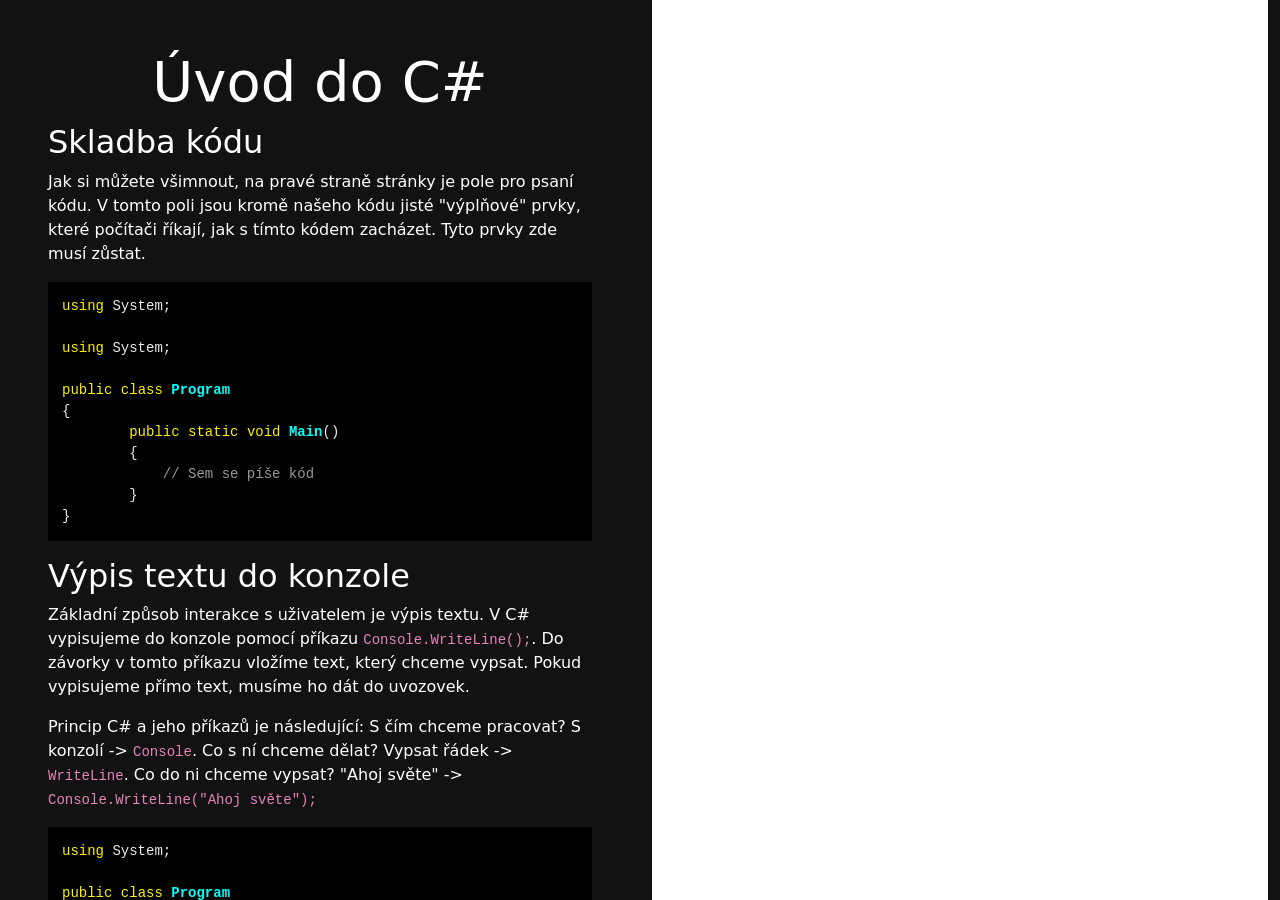
<file: code/index.html>
<!DOCTYPE html>
<html lang='cs' data-bs-theme="dark">

<head>
    <title>DDM - Filip Komárek</title>
    <link rel="icon" type="image/x-icon" href="./favicon.ico">
    <meta charset='utf-8'>
</head>
<!-- CSS a JavaScript -->
<link href="https://cdn.jsdelivr.net/npm/bootstrap@5.3.0/dist/css/bootstrap.min.css" rel="stylesheet"
    integrity="sha384-9ndCyUaIbzAi2FUVXJi0CjmCapSmO7SnpJef0486qhLnuZ2cdeRhO02iuK6FUUVM" crossorigin="anonymous">
<script src="https://cdn.jsdelivr.net/npm/bootstrap@5.3.0/dist/js/bootstrap.bundle.min.js"
    integrity="sha384-geWF76RCwLtnZ8qwWowPQNguL3RmwHVBC9FhGdlKrxdiJJigb/j/68SIy3Te4Bkz"
    crossorigin="anonymous"></script>
<link rel="stylesheet" type="text/css" href="../main.css">

<!-- highlight.js -->
<link rel="stylesheet" href="/css/highlight/styles/xt256.css">
<script src="/css/highlight/highlight.min.js"></script>
<script>hljs.highlightAll();</script>

<body>

    <!-- Support pro mobilní menu -->
    <meta name="viewport" content="width=device-width, initial-scale=1">

    <div class="container-fluid vh-100">
        <div class="row h-100">

            <div class="col-md-6 overflow-auto h-100 p-5">
                <div class="text-center">
                    <h1 class="display-4"><b>Úvod do C#</b></h1>
                </div>

                <h2>Skladba kódu</h2>

                <p>
                    Jak si můžete všimnout, na pravé straně stránky je pole pro psaní kódu. V tomto poli jsou kromě
                    našeho
                    kódu jisté "výplňové" prvky, které počítači říkají, jak s tímto kódem zacházet. Tyto prvky zde musí
                    zůstat.
                </p>
                <pre><code class="language-csharp">using System;
					
using System;
					
public class Program
{
	public static void Main()
	{
	    // Sem se píše kód
	}
}</code></pre>



                <h2>Výpis textu do konzole</h2>

                <p>
                    Základní způsob interakce s uživatelem je výpis textu. V C# vypisujeme do konzole pomocí příkazu
                    <code>Console.WriteLine();</code>. Do závorky v tomto příkazu vložíme text, který chceme vypsat.
                    Pokud vypisujeme přímo text, musíme ho dát do uvozovek.
                </p>

                <p>
                    Princip C# a jeho příkazů je následující: S čím chceme pracovat? S konzolí -> <code>Console</code>.
                    Co s ní chceme dělat? Vypsat řádek -> <code>WriteLine</code>. Co do ni chceme vypsat? "Ahoj světe"
                    -> <code>Console.WriteLine("Ahoj světe");</code>
                </p>


                <pre><code class="language-csharp">using System;
					
public class Program
{
	public static void Main()
	{
            // Sem se píše kód
            Console.WriteLine("Ahoj světe");
	}
}</code></pre>

                <h3>Matematika</h3>

                <p>
                    Počítač, už podle názvu, počítá. Funguje to i v našem případě. Do <code>Console.WriteLine</code>
                    můžeme místo textu napsat příklad. Ten se píše bez uvozovek. Kdybychom ho psali s uvozovkami,
                    počítač by se k němu choval jako k textu. A zase obráceně, kdybychom text dali bez uvozovek, tak by
                    se ho počítač snažil počítat, což s textem běžně nejde.
                </p>

                <pre><code class="language-csharp">using System;
					
public class Program
{
	public static void Main()
	{
            // Sem se píše kód
            Console.WriteLine(3+7);
	}
}</code></pre>

                <h2>Proměnné</h2>

                <p>
                    Abychom mohli s texty a s čísli lépe pracovat, existují tzv. proměnné. Proměnné mají více typů a
                    můžeme
                    do nich ukládat např. text nebo číslo. Text se ukládá do proměnné typu <code>string</code>, číslo se
                    ukládá do proměnné typu <code>double</code>. Na tyto proměnné se pak můžeme odkazovat v jiných
                    funkcích,
                    např. v <code>Console.WriteLine</code>.
                    Každá proměnná musí mít svoje jméno, pomocí kterého se na ni můžeme odkazovat.
                </p>

                <pre><code class="language-csharp">using System;
					
public class Program
{
	public static void Main()
	{
            // Sem se píše kód
            double cislo1 = 8;
            double cislo2 = 4;

            string textik = "Toto je text";

            Console.WriteLine(textik);
            Console.WriteLine(cislo1 + cislo2);

            double cislo3 = cislo1 + cislo2;

            Console.WriteLine(textik);
            Console.WriteLine(cislo3);
	}
}</code></pre>

                <h2>Podmínky</h2>

                <p>
                    Občas chceme spustit nějakou část programu pouze za nějakých podmínek. Pro toto můžeme použít
                    <code>if</code>, <code>else</code>, případně jejich kombinaci. Do kulatých závorek píšeme podmínku,
                    do vlnitých závorek píšeme, co se stane, pokud je podmínka splněna.
                </p>

                <p>
                    Zkuste si v následujícím programu nastavit různá čísla jako <code>cislo</code> a zkuste, co se
                    stane.
                </p>

                <pre><code class="language-csharp">using System;
					
public class Program
{
	public static void Main()
	{
            // Sem se p&iacute;&scaron;e k&oacute;d
            double cislo = 8;

            if (cislo == 8) {
                Console.WriteLine(&quot;Č&iacute;slo je osm&quot;);
            }
            else if (cislo &lt; 8) {
                Console.WriteLine(&quot;Č&iacute;sle je men&scaron;&iacute; než osm&quot;);
            }
            else {
                Console.WriteLine(&quot;Č&iacute;slo je vět&scaron;&iacute; než osm&quot;);
            }
	}
}</code></pre>

                <h2>Vstup od uživatele</h2>

                <p>
                    Když píšeme nějaký program, tak se nám dost často hodí, aby si mohl nějak povídat s uživatelem.
                    Znovu k tomu používáme konzoli, akorát tentokrát čteme řádek -> <code>Console.ReadLine()</code>.
                    Tento kód přečte, co mu uživatel napíše. Je důležité, že i když uživatel napíše číslo, tak se uloží
                    jako text = <code>string</code>.
                </p>

                <pre><code class="language-csharp">using System;
					
public class Program
{
	public static void Main()
	{
            string vstup = Console.ReadLine();
            Console.Write("Napsali jste: ");
            Console.WriteLine(vstup);

            if (vstup == "ahoj") {
                Console.WriteLine("Zdravím!");
            }
            else {
                Console.WriteLine("Proč jsi mě nepozdravil? :(");
            }
	}
}</code></pre>

                <p>
                    Pokud s tím, co nám uživatel pošle, chceme pracovat jako s číslem, musíme si to převést. K tomu nám
                    pomůže příkaz <code>Convert</code>.
                </p>

                <pre><code class="language-csharp">using System;
					
public class Program
{
	public static void Main()
	{
            Console.Write(&quot;Zadej č&iacute;slo men&scaron;&iacute; než 30: &quot;);
            string vstup = Console.ReadLine();
            double cislo = Convert.ToDouble(vstup);

            if (cislo &gt;= 30) {
                Console.WriteLine(&quot;Č&iacute;slo nen&iacute; men&scaron;&iacute; než 30&quot;);
            }
            else {
                Console.Write(&quot;Tvoje č&iacute;slo vět&scaron;&iacute; o 5: &quot;);
                Console.WriteLine(cislo + 5);
            }
	}
}</code></pre>

                <h1>Úkol</h1>

                <p>
                    Tímto jste se naučili vše potřebné pro vytvoření jednoduché kalkulačky. Zkuste si to. Nebojte se
                    říct si o pomoc.
                </p>

            </div>

            <div class="col-md-6 d-flex align-items-center justify-content-center">
                <iframe width="100%" height="100%" src="https://dotnetfiddle.net/Widget/8TK2wI"
                    frameborder="0"></iframe>
            </div>

        </div>
    </div>

</body>

</html>
</file>
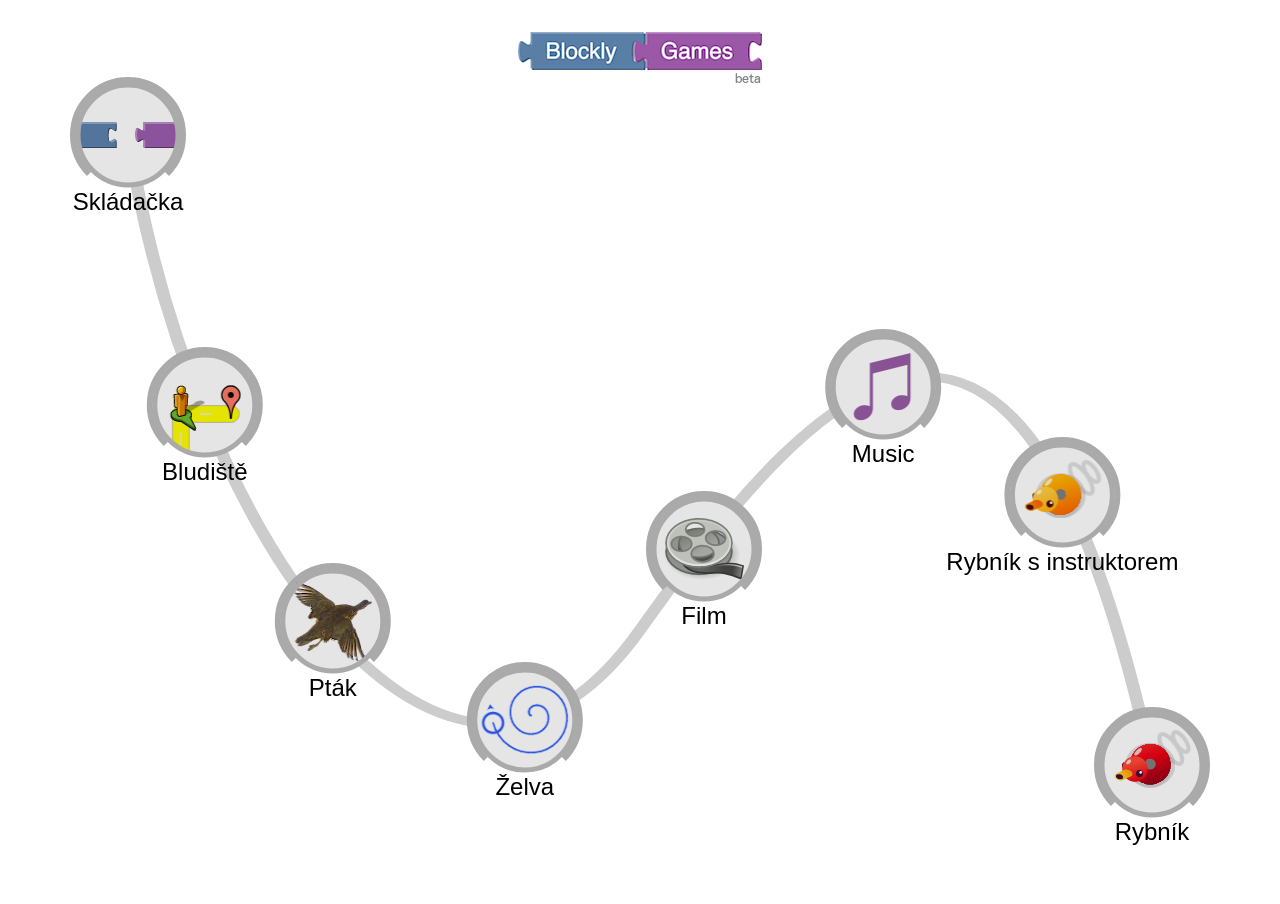
<file: 1/cs/index.html>
<!DOCTYPE html>
<html>
<head>
  <meta charset="utf-8">
  <meta name="google" value="notranslate">
  <meta name="viewport" content="target-densitydpi=device-dpi, width=device-width, initial-scale=1.0, user-scalable=no">
  <meta name="description" content="Games for tomorrow's programmers.">
  <title>Blockly Games</title>
  <link rel="stylesheet" href="common/common.css">
  <link rel="stylesheet" href="index/style.css">
  <script src="common/boot.js"></script>
</head>
<body>
</body>
</html>
</file>
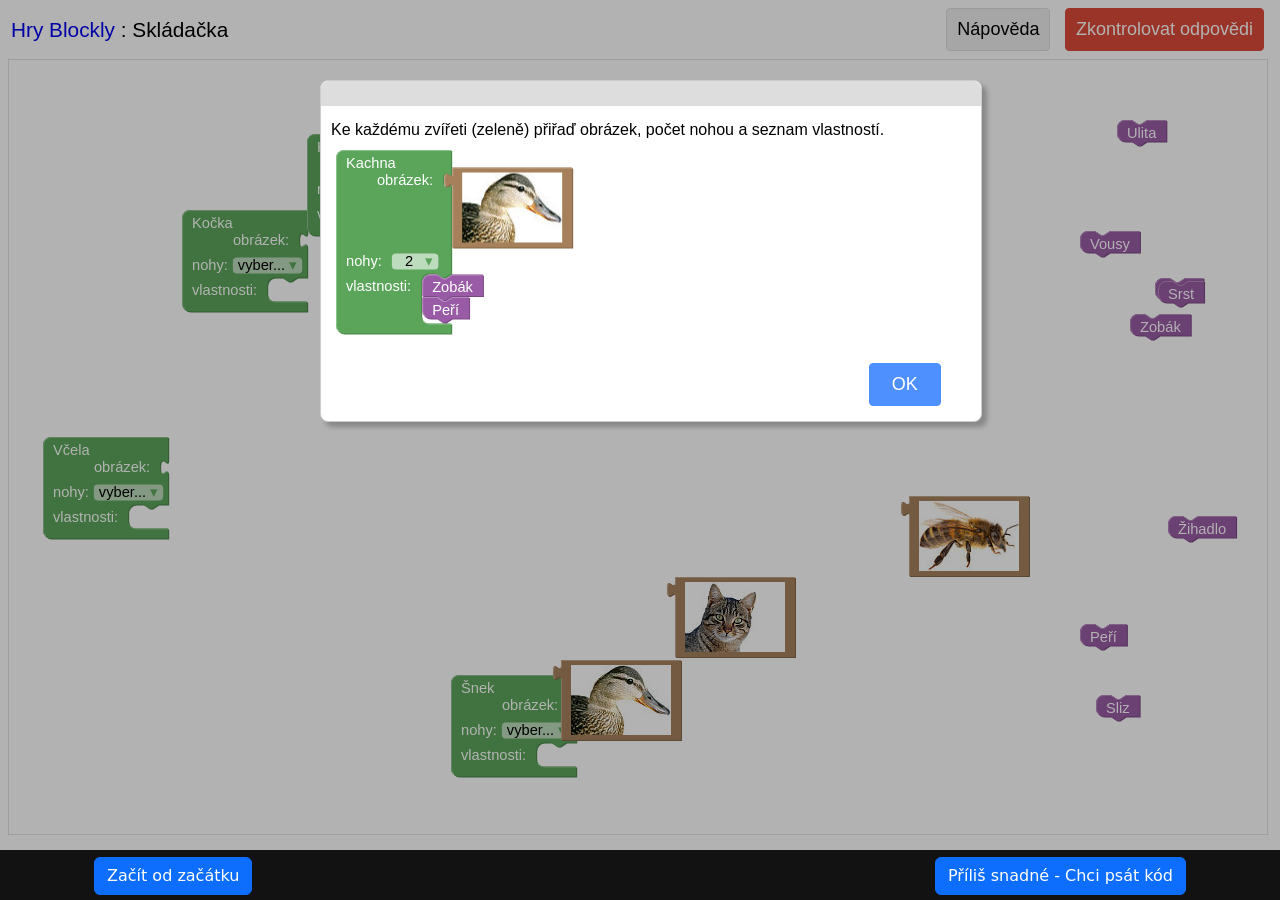
<file: blockly.html>
<!DOCTYPE html>
<html lang='cs' data-bs-theme="dark">

<head>
    <title>DDM - Filip Komárek</title>
    <link rel="icon" type="image/x-icon" href="./favicon.ico">
    <meta charset='utf-8'>
</head>
<!-- CSS a JavaScript -->
<link href="https://cdn.jsdelivr.net/npm/bootstrap@5.3.0/dist/css/bootstrap.min.css" rel="stylesheet"
    integrity="sha384-9ndCyUaIbzAi2FUVXJi0CjmCapSmO7SnpJef0486qhLnuZ2cdeRhO02iuK6FUUVM" crossorigin="anonymous">
<script src="https://cdn.jsdelivr.net/npm/bootstrap@5.3.0/dist/js/bootstrap.bundle.min.js"
    integrity="sha384-geWF76RCwLtnZ8qwWowPQNguL3RmwHVBC9FhGdlKrxdiJJigb/j/68SIy3Te4Bkz"
    crossorigin="anonymous"></script>
<link rel="stylesheet" type="text/css" href="./main.css">

<body>

    <!-- Support pro mobilní menu -->
    <meta name="viewport" content="width=device-width, initial-scale=1">

    <iframe src="./blockly/cs/puzzle.html?lang=cs" id="workspace"></iframe>

    <div class="container">

        <div class="container text-center">
            <div class="row">
                <div class="col-auto me-auto">
                    <a class="btn btn-primary" href="/erase.html" role="button">Začít od začátku</a>
                </div>
                <div class="col-auto">
                    <a class="btn btn-primary" href="/code/index.html" role="button">Příliš snadné - Chci psát kód</a>
                </div>

            </div>
        </div>

    </div>

</body>

</html>
</file>
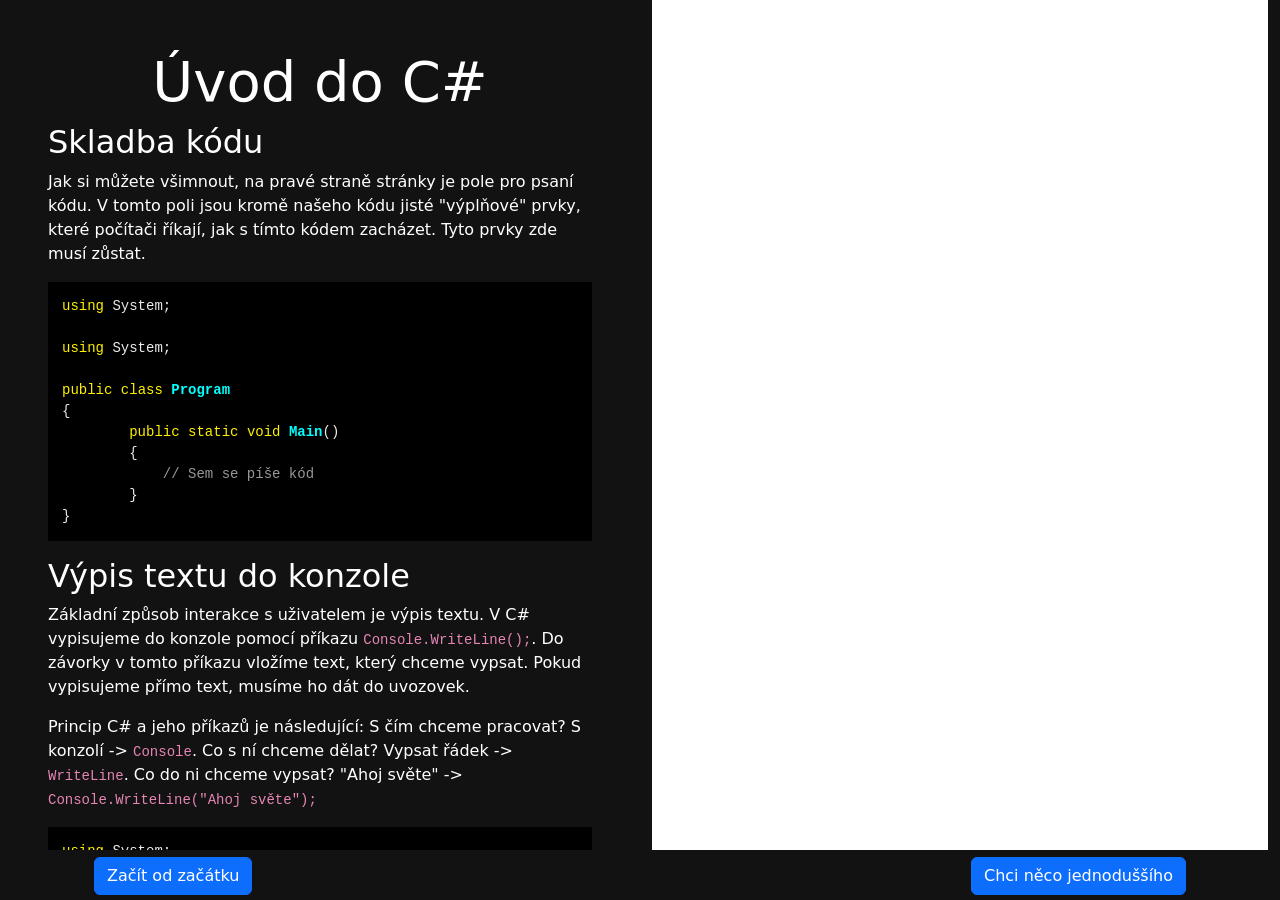
<file: code.html>
<!DOCTYPE html>
<html lang='cs' data-bs-theme="dark">

<head>
    <title>DDM - Filip Komárek</title>
    <link rel="icon" type="image/x-icon" href="./favicon.ico">
    <meta charset='utf-8'>
</head>
<!-- CSS a JavaScript -->
<link href="https://cdn.jsdelivr.net/npm/bootstrap@5.3.0/dist/css/bootstrap.min.css" rel="stylesheet"
    integrity="sha384-9ndCyUaIbzAi2FUVXJi0CjmCapSmO7SnpJef0486qhLnuZ2cdeRhO02iuK6FUUVM" crossorigin="anonymous">
<script src="https://cdn.jsdelivr.net/npm/bootstrap@5.3.0/dist/js/bootstrap.bundle.min.js"
    integrity="sha384-geWF76RCwLtnZ8qwWowPQNguL3RmwHVBC9FhGdlKrxdiJJigb/j/68SIy3Te4Bkz"
    crossorigin="anonymous"></script>
<link rel="stylesheet" type="text/css" href="./main.css">

<body>

    <!-- Support pro mobilní menu -->
    <meta name="viewport" content="width=device-width, initial-scale=1">

    <iframe src="/code/index.html" id="workspace"></iframe>

    <div class="container">

        <div class="container text-center">
            <div class="row">
                <div class="col-auto me-auto">
                    <a class="btn btn-primary" href="/erase.html" role="button">Začít od začátku</a>
                </div>
                <div class="col-auto">
                    <a class="btn btn-primary" href="/blockly.html" role="button">Chci něco jednoduššího</a>
                </div>

            </div>
        </div>

    </div>

</body>

</html>
</file>
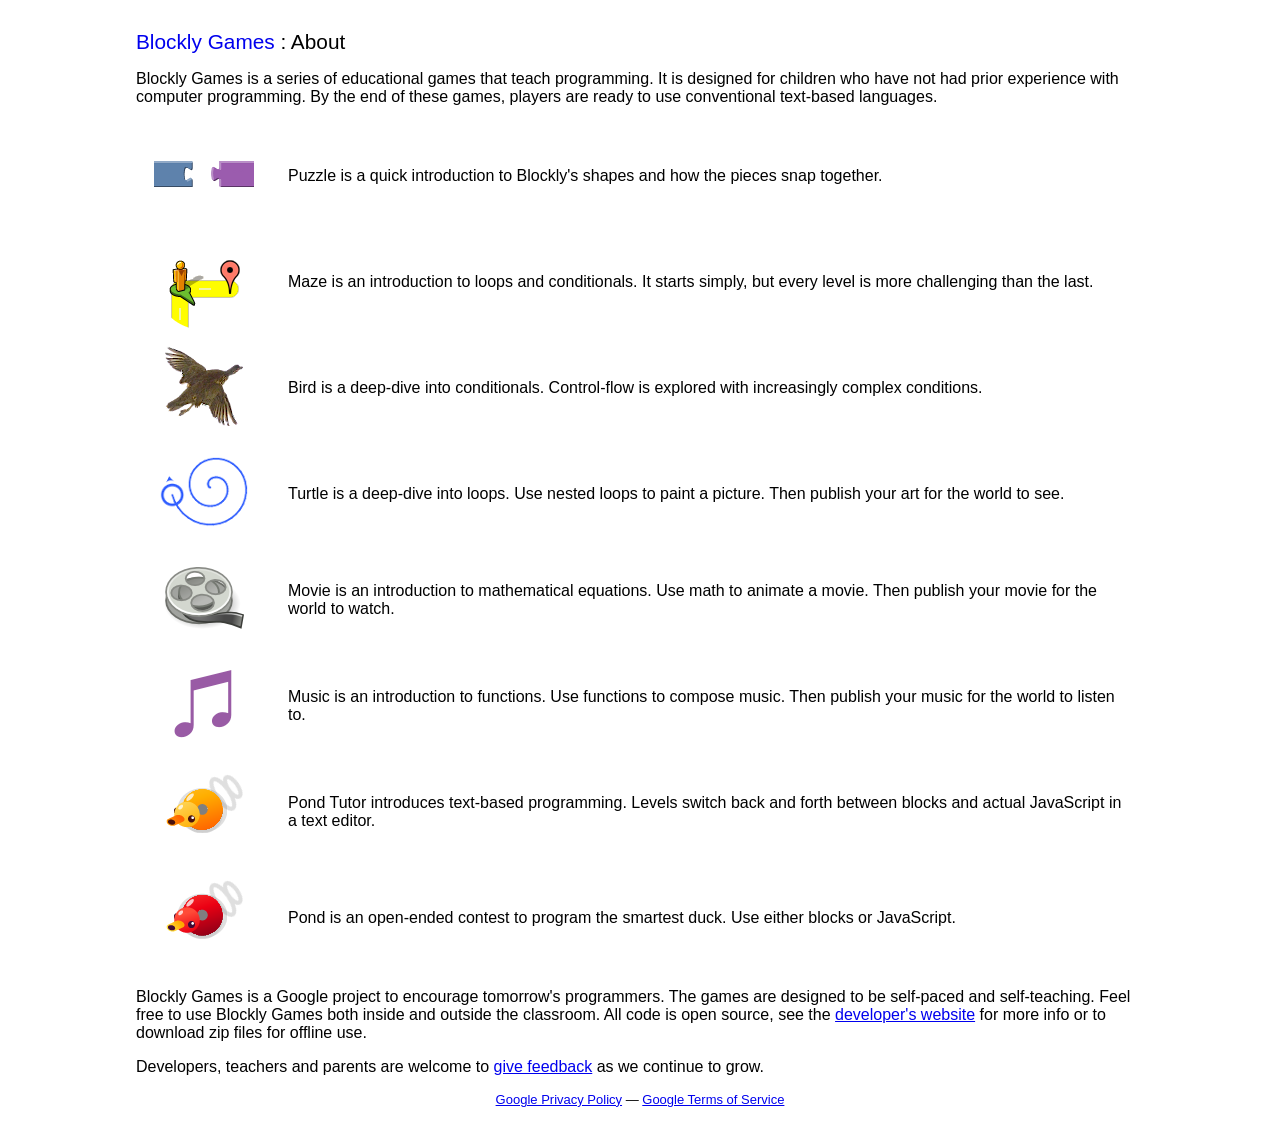
<file: 1/cs/about.html>
<!DOCTYPE html>
<html>
<head>
  <meta charset="utf-8">
  <title>About Blockly Games</title>
  <link rel="stylesheet" href="common/common.css">
  <style>
    body {
      padding: 1em 8em;
    }
    td {
      padding: 0 1em;
    }
  </style>
</head>
<body>
  <h1><a id="back" href="/">Blockly Games</a> : About</h1>

<p>Blockly Games is a series of educational games that teach programming.  It is
designed for children who have not had prior experience with computer programming.
By the end of these games, players are ready to use conventional text-based languages.</p>

<table>
  <tr>
    <td>
      <img src="index/puzzle.png" height=100 width=100>
    </td>
    <td>
<p>Puzzle is a quick introduction to Blockly's shapes and how the pieces snap together.</p>
    </td>
  </tr>

  <tr>
    <td>
      <img src="index/maze.png" height=100 width=100>
    </td>
    <td>
<p>Maze is an introduction to loops and conditionals. It starts simply, but
every level is more challenging than the last.</p>
    </td>
  </tr>

  <tr>
    <td>
      <img src="index/bird.png" height=100 width=100>
    </td>
    <td>
<p>Bird is a deep-dive into conditionals. Control-flow is explored with
increasingly complex conditions.</p>
    </td>
  </tr>

  <tr>
    <td>
      <img src="index/turtle.png" height=100 width=100>
    </td>
    <td>
<p>Turtle is a deep-dive into loops. Use nested loops to paint a picture.
Then publish your art for the world to see.</p>
    </td>
  </tr>

  <tr>
    <td>
      <img src="index/movie.png" height=100 width=100>
    </td>
    <td>
<p>Movie is an introduction to mathematical equations. Use math to animate a movie.
Then publish your movie for the world to watch.</p>
    </td>
  </tr>

  <tr>
    <td>
      <img src="index/music.png" height=100 width=100>
    </td>
    <td>
<p>Music is an introduction to functions. Use functions to compose music.
Then publish your music for the world to listen to.</p>
    </td>
  </tr>

  <tr>
    <td>
      <img src="index/pond-tutor.png" height=100 width=100>
    </td>
    <td>
<p>Pond Tutor introduces text-based programming.  Levels switch back and forth
between blocks and actual JavaScript in a text editor.</p>
    </td>
  </tr>

  <tr>
    <td>
      <img src="index/pond-duck.png" height=100 width=100>
    </td>
    <td>
<p>Pond is an open-ended contest to program the smartest duck.
Use either blocks or JavaScript.</p>
    </td>
  </tr>
</table>

<p>Blockly Games is a Google project to encourage tomorrow's programmers. The
games are designed to be self-paced and self-teaching. Feel free to use Blockly
Games both inside and outside the classroom. All code is open source, see
the <a href="https://github.com/google/blockly-games/wiki">developer's&nbsp;website</a>
for more info or to download zip files for offline use.</p>

<p>Developers, teachers and parents are welcome to
<a href="https://groups.google.com/forum/#!forum/blockly-games">give&nbsp;feedback</a>
as we continue to grow.</p>

<p style="text-align: center; font-size: small">
  <a href="https://policies.google.com/privacy">Google Privacy Policy</a> &mdash;
  <a href="https://policies.google.com/terms">Google Terms of Service</a>
</p>

<script src="common/back.js"></script>
<!-- Google Analytics -->
<script>
if (window.location.pathname.substr(-5) != '.html'){
  (function(i,s,o,g,r,a,m){i['GoogleAnalyticsObject']=r;i[r]=i[r]||function(){
  (i[r].q=i[r].q||[]).push(arguments)},i[r].l=1*new Date();a=s.createElement(o),
  m=s.getElementsByTagName(o)[0];a.async=1;a.src=g;m.parentNode.insertBefore(a,m)
  })(window,document,'script','https://www.google-analytics.com/analytics.js','ga');

  ga('create', 'UA-50448074-1', 'auto');
  ga('send', 'pageview');
}
</script>
<!-- End Google Analytics -->
</body>
</html>
</file>
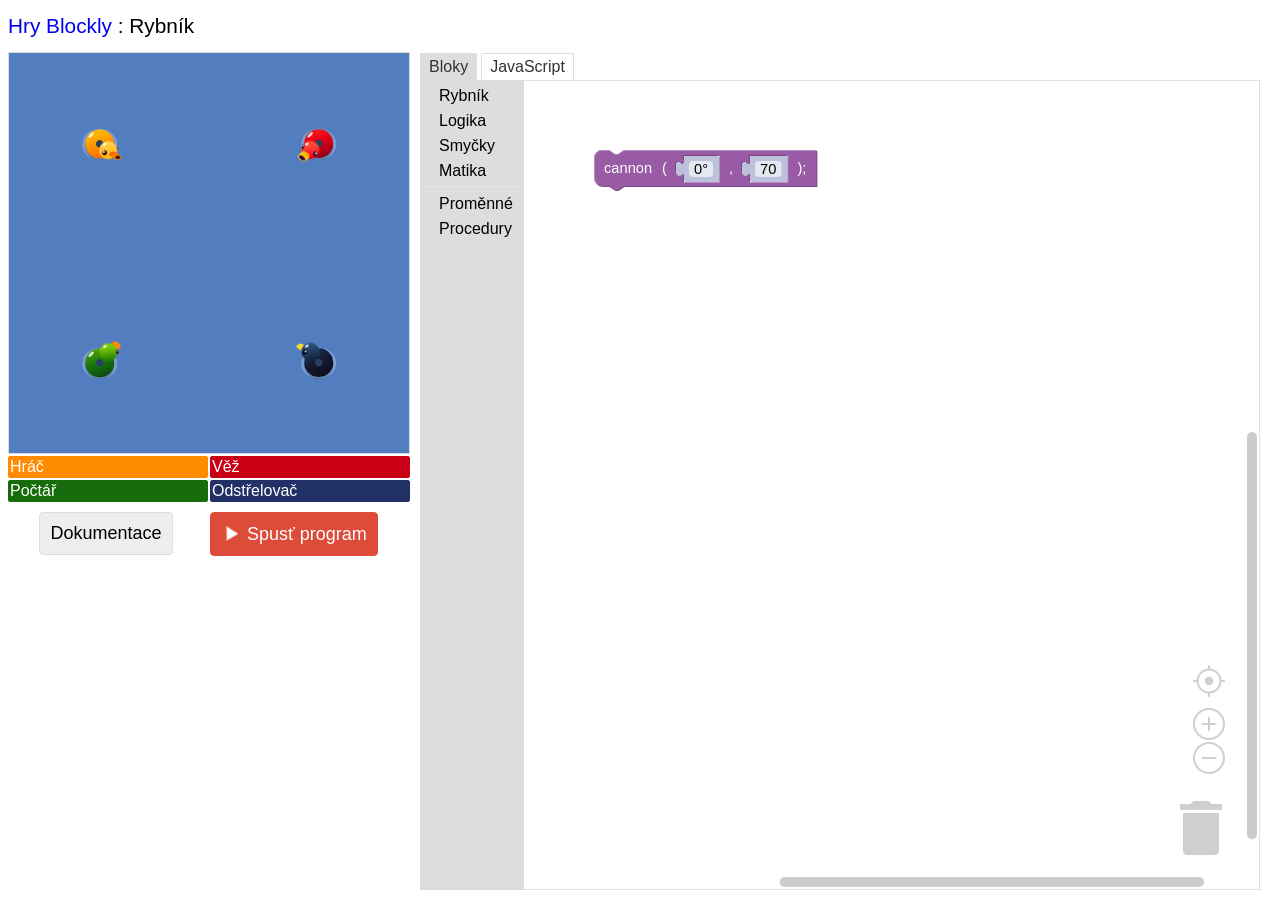
<file: 1/cs/pond-duck.html>
<!DOCTYPE html>
<html>
<head>
  <meta charset="utf-8">
  <meta name="google" value="notranslate">
  <meta name="viewport" content="target-densitydpi=device-dpi, width=device-width, initial-scale=1.0, user-scalable=no">
  <title>Blockly Games : Pond</title>
  <link rel="stylesheet" href="common/common.css">
  <link rel="stylesheet" href="pond/style.css">
  <link rel="stylesheet" href="pond/duck/style.css">
  <script src="third-party/ace/ace.js"></script>
  <script src="common/boot.js"></script>
</head>
<body>
</body>
</html>
</file>
<file: main.css>
body {
    background-color: #121212 !important;
    color: white;
}

.center {
    text-align: center;
}

#workspace {
    width: 100%;
    height: calc(100vh - 50px);
    border: none;
}
</file>
<file: css/highlight/styles/xt256.css>
pre code.hljs {
  display: block;
  overflow-x: auto;
  padding: 1em
}
code.hljs {
  padding: 3px 5px
}
/*
  xt256.css

  Contact: initbar [at] protonmail [dot] ch
         : github.com/initbar
*/
.hljs {
  color: #eaeaea;
  background: #000
}
.hljs-subst {
  color: #eaeaea
}
.hljs-emphasis {
  font-style: italic
}
.hljs-strong {
  font-weight: bold
}
.hljs-type {
  color: #eaeaea
}
.hljs-params {
  color: #da0000
}
.hljs-literal,
.hljs-number,
.hljs-name {
  color: #ff0000;
  font-weight: bolder
}
.hljs-comment {
  color: #969896
}
.hljs-selector-id,
.hljs-quote {
  color: #00ffff
}
.hljs-template-variable,
.hljs-variable,
.hljs-title {
  color: #00ffff;
  font-weight: bold
}
.hljs-selector-class,
.hljs-keyword,
.hljs-symbol {
  color: #fff000
}
.hljs-string,
.hljs-bullet {
  color: #00ff00
}
.hljs-tag,
.hljs-section {
  color: #000fff
}
.hljs-selector-tag {
  color: #000fff;
  font-weight: bold
}
.hljs-attribute,
.hljs-built_in,
.hljs-regexp,
.hljs-link {
  color: #ff00ff
}
.hljs-meta {
  color: #fff;
  font-weight: bolder
}
</file>
<file: 1/cs/common/common.css>
body {
  background-color: #fff;
  font-family: sans-serif;
  margin-top: 0;
}
h1 {
  font-weight: normal;
  font-size: 130%;
}
h1 a {
  text-decoration: none;
}
a:hover {
  color: #f00;
}
.farSide {
  text-align: right;
}
html[dir="RTL"] .farSide {
  text-align: left;
}
.level_number {
  border: solid 1px #ddd;
  border-radius: 20px;
  padding: 6px 12px;
  color: #888;
}
.level_dot {
  border: solid 1px #ddd;
	border-radius: 50%;
	width: 15px;
	height: 15px;
  display: inline-block;
}
.level_done, .level_dot:hover, .level_number:hover {
  background-color: #ddd;
  color: #000;
}
#containerCode {
  direction: ltr;
  background-color: #eee;
  padding: 5px;
  margin: 0 3ex;
  font-size: large;
  overflow: auto;
  max-height: 200px;
}

img[src$="help.png"] {
  height: 64px;
  width: 64px;
}

html[dir="RTL"] .mirrorImg {
  transform: scaleX(-1);
}

#languageMenu {
  vertical-align: top;
  margin-top: 16px;
}

/* Buttons */
button {
  margin: 5px;
  padding: 10px;
  border-radius: 4px;
  border: 1px solid #ddd;
  font-size: large;
  background-color: #eee;
  color: #000;
}
button.primary {
  border: 1px solid #dd4b39;
  background-color: #dd4b39;
  color: #fff;
}
button.secondary {
  border: 1px solid #4d90fe;
  background-color: #4d90fe;
  color: #fff;
}
button.primary>img,
button.secondary>img {
  opacity: 1;
}
button>img {
  opacity: 0.6;
  vertical-align: text-bottom;
}
button:hover:not(:disabled)>img {
  opacity: 1;
}
button:active:not(:disabled) {
  border: 1px solid #888 !important;
}
button:hover:not(:disabled) {
  box-shadow: 2px 2px 5px #888;
}

/* Dialogs */
#dialog {
  visibility: hidden;
  background-color: #fff;
  color: #000;
  border: 1px solid #ccc;
  position: absolute;
  border-radius: 8px;
  box-shadow: 5px 5px 5px #888;
  padding: 10px;
}
#dialogBorder {
  visibility: hidden;
  position: absolute;
  background-color: #fff;
  color: #000;
  border: 1px solid #000;
  border-radius: 6px;
  box-shadow: 5px 5px 5px #888;
}
#dialogShadow {
  visibility: hidden;
  position: fixed;
  top: 0;
  left: 0;
  height: 100%;
  width: 100%;
  background-color: #000;
  opacity: 0.3
}
.dialogAnimate {
  transition-property: width height left top opacity;
  transition-duration: 0.2s;
  transition-timing-function: linear;
}
.dialogHiddenContent {
  visibility: hidden;
  position: absolute;
  top: 0;
  left: 0;
  z-index: -1;
}
#dialogHeader {
  height: 25px;
  margin: -10px -10px 15px;
  border-top-left-radius: 8px;
  border-top-right-radius: 8px;
  background-color: #ddd;
  cursor: move;
}
#dialog button {
  min-width: 4em;
}
.readonly .blocklyMainBackground {
  stroke: none;
}
#galleryForm>header {
  font-size: larger;
}
#galleryForm>footer {
  font-size: smaller;
}
#galleryForm>* {
  margin-top: 1em;
  margin-left: 1em;
  margin-right: 1em;
}
</file>
<file: 1/cs/index/style.css>
html, body {
  height: 100%;
  width: 100%;
  padding: 0;
  margin: 0;
  overflow: hidden;
}

#languageMenu {
  position: absolute;
  top: 0;
}

html[dir="LTR"] #languageMenu {
  right: 1em;
}

html[dir="RTL"] #languageMenu {
  left: 1em;
}

#header {
  position: absolute;
  top: 1em;
  left: 20%;
  right: 20%;
  width: 60%;
  text-align: center;
}

#banner {
  padding: 1em;
}

#subtitle {
  font-style: italic;
}

a {
  text-decoration: none;
}

#clearDataPara {
  position: absolute;
  bottom: 0;
  margin: 1em;
}

#clearData {
  padding: 0 4px;
  margin: 5px 10px;
  font-size: medium;
}

#path {
  stroke: #ccc;
  stroke-width: 1;
  stroke-linecap: round;
  fill: none;
  stroke-dasharray: 180;
  stroke-dashoffset: 180;
  animation: dash .7s linear forwards;
}

@keyframes dash {
  to {
    stroke-dashoffset: 0;
  }
}

.iconBack {
  fill: #fff;
}

.iconBorder {
  stroke: #aaa;
  stroke-width: 5;
  fill: rgba(0, 0, 0, 0.1);
}

a:hover > .iconBorder {
  fill: rgba(255, 255, 255, 0.1);
}

a:hover > text {
  fill: #666;
}

.icon {
  animation: pop .5s cubic-bezier(.5,.5,.5,1.5) forwards;
  visibility: hidden;
}

.icon text {
  text-anchor: middle;
  font-size: 18pt;
}

#icon-puzzle {
  animation-delay: 0.0s;
}

#icon-maze {
  animation-delay: 0.1s;
}

#icon-bird {
  animation-delay: 0.2s;
}

#icon-turtle {
  animation-delay: 0.3s;
}

#icon-movie {
  animation-delay: 0.4s;
}

#icon-music {
  animation-delay: 0.5s;
}

#icon-pond-tutor {
  animation-delay: 0.6s;
}

#icon-pond-duck {
  animation-delay: 0.7s;
}

#back-puzzle {
  animation-delay: 0.3s;
}

#back-maze {
  animation-delay: 0.4s;
}

#back-bird {
  animation-delay: 0.5s;
}

#back-turtle {
  animation-delay: 0.6s;
}

#back-movie {
  animation-delay: 0.7s;
}

#back-music {
  animation-delay: 0.8s;
}

#back-pond-tutor {
  animation-delay: 0.9s;
}

#back-pond-duck {
  animation-delay: 1.0s;
}

@keyframes pop {
  from {
    transform: translate(150px, 50px) scale(0);
    visibility: visible;
  }
  to {
    transform: translate(0, 0) scale(1);
    visibility: visible;
  }
}

.gaugeBack {
  stroke: #aaa;
  stroke-width: 6;
  fill: none;
  animation: pop 0.1s linear forwards;
  visibility: hidden;
}

.gaugeFront {
  stroke: #0b0;
  stroke-width: 8;
  fill: none;
}
</file>
<file: 1/cs/pond/style.css>
#blockly {
  position: fixed;
  bottom: 10px;
}

#editor {
  font-size: 16pt;
  position: fixed !important;
  height: auto !important;
  bottom: 10px;
  border: 1px solid #ddd;
}

#visualization {
  position: relative;
}

#display {
  border: 1px solid #ddd;
  vertical-align: bottom;
}

#avatarStatTable {
  width: 406px;
  max-width: 406px;
  margin-left: -2px;
  height: 20px;
}

#avatarStatTable td {
  padding: 0;
  border: 1px solid;
  background: #ccc;
  border-radius: 2px;
}

#avatarStatTable div:not(.avatarStatHealth) {
  padding: 1px;
}

.avatarStatName {
  position: absolute;
  color: #fff;
  overflow: hidden;
  text-overflow: ellipsis;
  white-space: nowrap;
}

.avatarStatHealth {
  position: absolute;
}

/* Documentation frame. */
#dialogDocs {
  visibility: hidden;
  background-color: #fff;
  border: 1px solid #ccc;
  position: absolute;
  border-radius: 8px;
  box-shadow: 5px 5px 5px #888;
  padding: 15px 0 5px;
  top: 55px;
  left: 5px;
  width: 406px;
  bottom: 10px;
}

html[dir="RTL"] #dialogDocs {
  left: auto;
  right: 5px;
}

#frameDocs {
  width: 100%;
  height: 100%;
  border: none;
}

#closeDocs {
  position: absolute;
  top: -5px;
  left: 389px;
  cursor: pointer;
  opacity: .7;
}

html[dir="RTL"] #closeDocs {
  left: auto;
  right: 389px;
}

#closeDocs:hover {
  opacity: 1;
}

.edit {
  vertical-align: bottom;
  opacity: .6;
  transition: opacity .2s;
  transition-timing-function: ease;
}
.grey {
  -webkit-filter: grayscale(1);
  filter: grayscale(1);
}

.edit:hover {
  opacity: 1;
  -webkit-filter: grayscale(0);
  filter: grayscale(0);
}

.quote0,
.quote1 {
  height: 10px;
  width: 12px;
  margin: 0 2px;
  opacity: .5;
}

.quote0 {
  margin-bottom: 6px;
}

.quote1 {
  margin-bottom: -4px;
}

/* Sprited icons. */
.icon21 {
  height: 21px;
  width: 21px;
  background-image: url(icons.png);
}
.close {
  background-position: -21px 0px;
}
.link {
  background-position: 0px 0px;
}
.run {
  background-position: 0px -21px;
}
.stop {
  background-position: -21px -21px;
}
</file>
<file: 1/cs/pond/duck/style.css>
#tabarea {
  position: fixed !important;
}

#about {
  border: 1px solid #ddd;
  bottom: 10px;
  overflow-y: scroll;
  position: fixed;
}

#about>* {
  margin: 1em;
}

#docsButton:disabled {
  color: #ccc;
}

.tab {
  background: #fff;
  border: 1px solid #ddd;
  border-top-left-radius: 2px;
  border-top-right-radius: 2px;
  color: #333;
  cursor: default;
  padding: 4px 8px;
  position: relative;
  user-select: none;
}

.tab-bar>.tab {
  border-bottom: 0;
  float: left;
  margin: 1px 4px 0 0;
}

/* State: Hover */
.tab:hover {
  background: #eee;
}

/* State: Disabled */
.tab-disabled {
  background: #fff;
  border-color: #ccc;
  color: #ccc;
}

/* State: Selected */
.tab-selected {
  background: #ddd !important; /* Selected trumps hover. */
}

/*
 * Shift selected tabs 1px towards the contents (and compensate via margin and
 * padding) to visually merge the borders of the tab with the borders of the
 * content area.
 */
.tab-bar>.tab-selected {
  margin-top: 0;
  padding-bottom: 5px;
  top: 1px;
}

.tab-bar {
  border: 0;
  cursor: default;
  list-style: none;
  margin: 0;
  outline: none;
  padding: 0;
  position: relative;
}

.tab-bar-clear {
  clear: both;
  height: 0;
  overflow: hidden;
}
</file>
